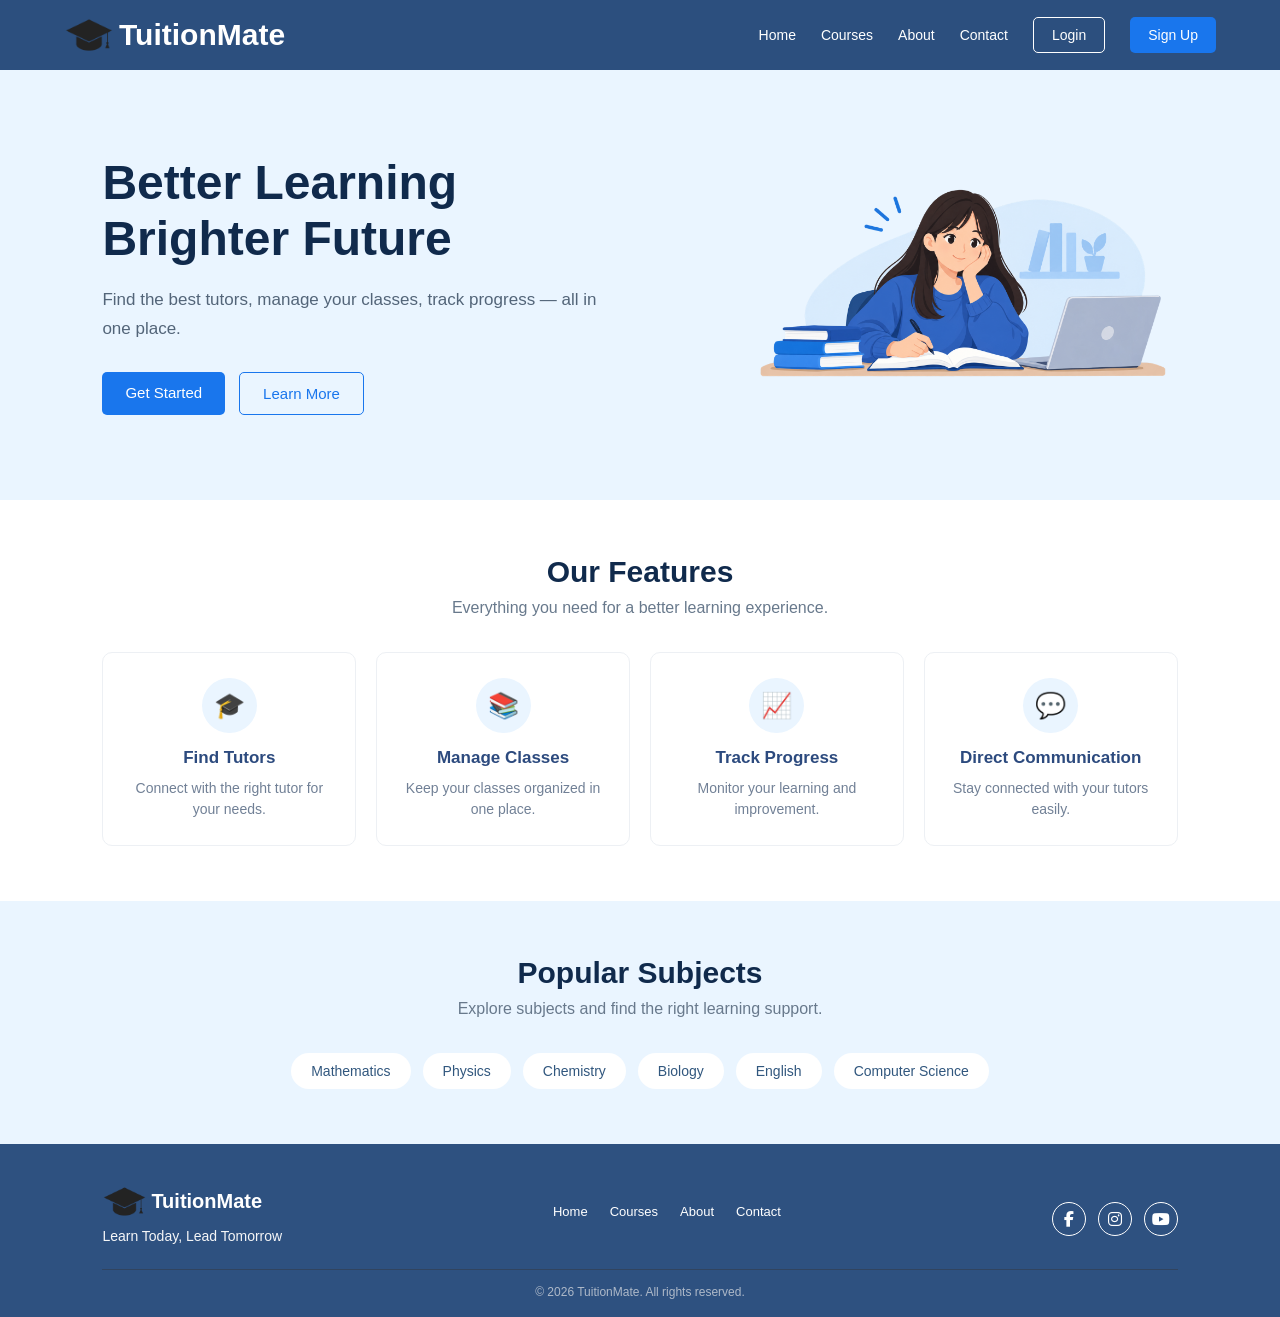
<file: index.html>
<!DOCTYPE html>
<html lang="en">
<head>
    <meta charset="UTF-8">
    <meta name="viewport" content="width=device-width, initial-scale=1.0">
    <title>TuitionMate</title>
    <link rel="stylesheet" href="style.css">
    <link rel="stylesheet" href="https://cdnjs.cloudflare.com/ajax/libs/font-awesome/6.5.2/css/all.min.css">
</head>

<body>

    <!-- Navigation Bar -->
    <header>
        <div class="navbar">
            <a href="index.html" class="logo">
                <img src="images/logo.png" alt="TuitionMate Logo">
                <span>TuitionMate</span>
            </a>

            <nav>
                <a href="index.html">Home</a>
                <a href="#">Courses</a>
                <a href="#">About</a>
                <a href="#">Contact</a>
                <a href="login.html" class="login-btn">Login</a>
                <a href="signup.html" class="signup-btn">Sign Up</a>
            </nav>
        </div>
    </header>

    <!-- Hero Section -->
    <section class="hero">
        <div class="hero-content">
            <h1>Better Learning<br>Brighter Future</h1>

            <p>
                Find the best tutors, manage your classes,
                track progress — all in one place.
            </p>

            <div class="hero-buttons">
                <a href="signup.html" class="get-started">Get Started</a>
                <a href="#" class="learn-more">Learn More</a>
            </div>
        </div>

        <div class="hero-image">
            <img src="images/student.png" alt="Student illustration">
        </div>
    </section>

    <!-- Features Section -->
    <section class="features">
        <h2>Our Features</h2>
        <p>Everything you need for a better learning experience.</p>

        <div class="feature-container">

            <div class="feature-card">
                <div class="feature-icon">🎓</div>
                <h3>Find Tutors</h3>
                <p>Connect with the right tutor for your needs.</p>
            </div>

            <div class="feature-card">
                <div class="feature-icon">📚</div>
                <h3>Manage Classes</h3>
                <p>Keep your classes organized in one place.</p>
            </div>

            <div class="feature-card">
                <div class="feature-icon">📈</div>
                <h3>Track Progress</h3>
                <p>Monitor your learning and improvement.</p>
            </div>

            <div class="feature-card">
                <div class="feature-icon">💬</div>
                <h3>Direct Communication</h3>
                <p>Stay connected with your tutors easily.</p>
            </div>

        </div>
    </section>

    <!-- Popular Subjects -->
    <section class="subjects">
        <h2>Popular Subjects</h2>
        <p>Explore subjects and find the right learning support.</p>

        <div class="subject-list">
            <span>Mathematics</span>
            <span>Physics</span>
            <span>Chemistry</span>
            <span>Biology</span>
            <span>English</span>
            <span>Computer Science</span>
        </div>
    </section>

    <!-- Footer -->
    <footer>
        <div class="footer-content">
            <div class="footer-brand">
                <img src="images/logo.png" alt="TuitionMate Logo">
                <div>
                    <h3>TuitionMate</h3>
                    <p>Learn Today, Lead Tomorrow</p>
                </div>
            </div>

            <div class="footer-links">
                <a href="index.html">Home</a>
                <a href="#">Courses</a>
                <a href="#">About</a>
                <a href="#">Contact</a>
            </div>

            <div class="social-icons">
    <a href="#" aria-label="Facebook">
        <i class="fa-brands fa-facebook-f"></i>
    </a>

    <a href="#" aria-label="Instagram">
        <i class="fa-brands fa-instagram"></i>
    </a>

    <a href="#" aria-label="YouTube">
        <i class="fa-brands fa-youtube"></i>
    </a>
</div>
        </div>

        <div class="footer-bottom">
            © 2026 TuitionMate. All rights reserved.
        </div>
    </footer>

</body>
</html>
</file>
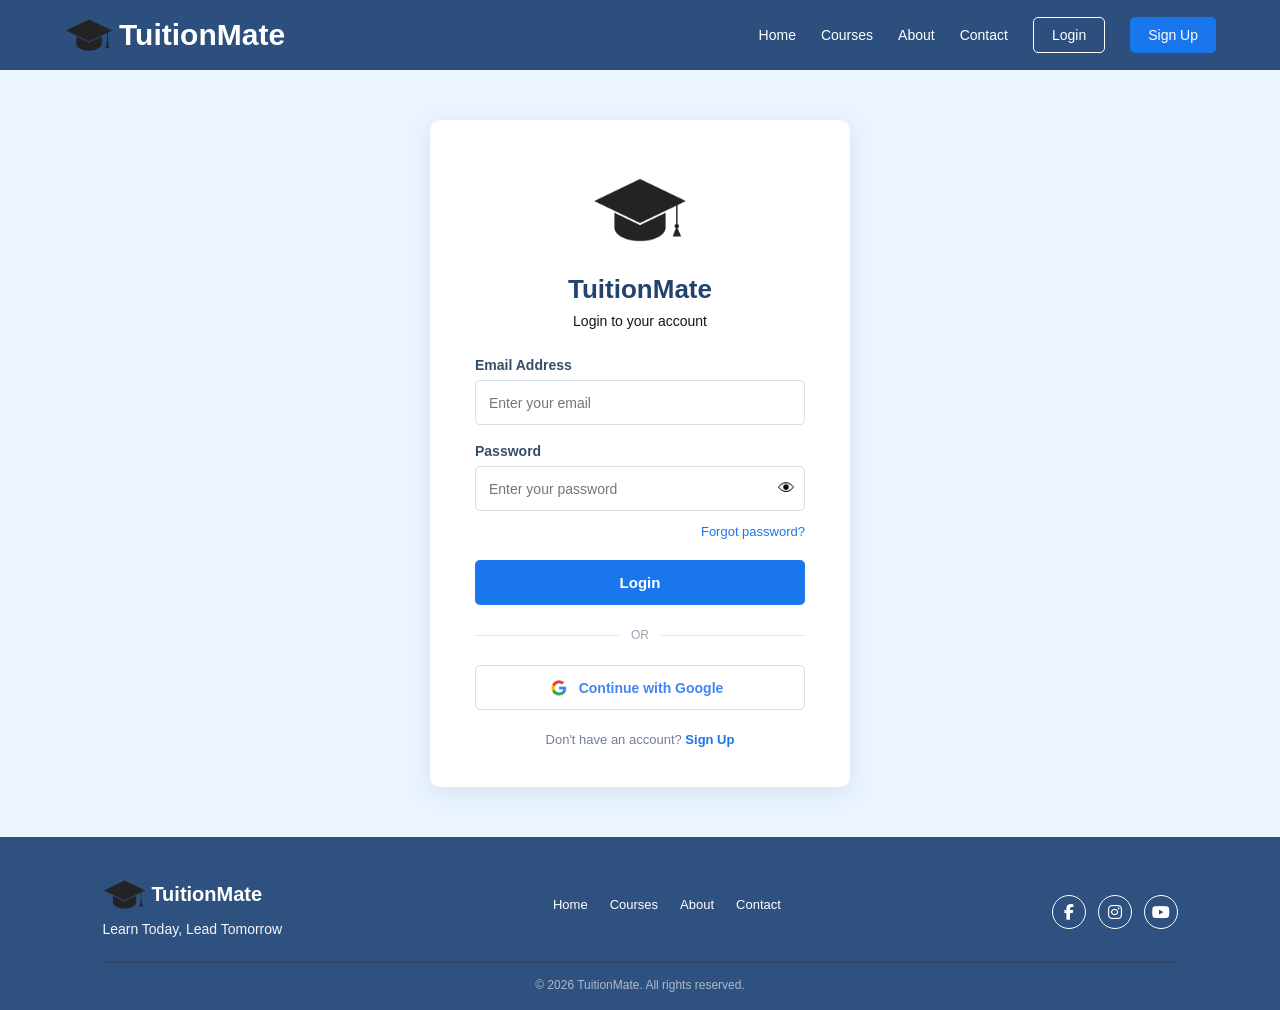
<file: login.html>
<!DOCTYPE html>
<html lang="en">
<head>
    <meta charset="UTF-8">
    <meta name="viewport" content="width=device-width, initial-scale=1.0">
    <title>Login - TuitionMate</title>
    <link rel="stylesheet" href="style.css">
    <link rel="stylesheet" href="https://cdnjs.cloudflare.com/ajax/libs/font-awesome/6.5.2/css/all.min.css">
</head>

<body>

    <!-- Navigation Bar -->
    <header>
        <div class="navbar">
            <a href="index.html" class="logo">
                <img src="images/logo.png" alt="TuitionMate Logo">
                <span>TuitionMate</span>
            </a>

            <nav>
                <a href="index.html">Home</a>
                <a href="#">Courses</a>
                <a href="#">About</a>
                <a href="#">Contact</a>
                <a href="login.html" class="login-btn">Login</a>
                <a href="signup.html" class="signup-btn">Sign Up</a>
            </nav>
        </div>
    </header>

    <!-- Login Section -->
    <section class="login-section">

        <div class="login-card">

            <img src="images/logo.png"
                 alt="TuitionMate Logo"
                 class="login-logo">

            <h1>TuitionMate</h1>
            <p class="login-subtitle">Login to your account </p>
           <form id="loginForm" autocomplete="on">

    <label for="email">Email Address</label>

    <input
        type="email"
        id="email"
        name="email"
        placeholder="Enter your email"
        autocomplete="email"
        required
    >

    <label for="password">Password</label>

    <div class="password-box">
        <input
            type="password"
            id="password"
            name="password"
            placeholder="Enter your password"
            autocomplete="current-password"
            required
        >

        <button
            type="button"
            class="show-password"
            onclick="togglePassword()">
            👁
        </button>
    </div>

    <div class="forgot">
        <a href="#">Forgot password?</a>
    </div>

    <button type="submit">Login</button>

</form>

            <div class="or">
                <span>OR</span>
            </div>

            <button class="google-btn" type="button" onclick="googleLogin()">
    <img src="images/google-logo.jpeg" alt="Google">
    <span>Continue with Google</span>
</button>

            <p class="signup-text">
                Don't have an account?
                <a href="signup.html">Sign Up</a>
            </p>

        </div>

    </section>

    <!-- Footer -->
    <footer>
        <div class="footer-content">

            <div class="footer-brand">
                <img src="images/logo.png" alt="TuitionMate Logo">

                <div>
                    <h3>TuitionMate</h3>
                    <p>Learn Today, Lead Tomorrow</p>
                </div>
            </div>

            <div class="footer-links">
                <a href="index.html">Home</a>
                <a href="#">Courses</a>
                <a href="#">About</a>
                <a href="#">Contact</a>
            </div>

           <div class="social-icons">
    <a href="#" aria-label="Facebook">
        <i class="fa-brands fa-facebook-f"></i>
    </a>

    <a href="#" aria-label="Instagram">
        <i class="fa-brands fa-instagram"></i>
    </a>

    <a href="#" aria-label="YouTube">
        <i class="fa-brands fa-youtube"></i>
    </a>
</div> 

        </div>

        <div class="footer-bottom">
            © 2026 TuitionMate. All rights reserved.
        </div>
    </footer>

    <script>
function togglePassword() {
    const password = document.getElementById("password");
    const button = document.querySelector(".show-password");

    if (password.type === "password") {
        password.type = "text";
        button.textContent = "🙈";
    } else {
        password.type = "password";
        button.textContent = "👁";
    }
}

function googleLogin() {
    alert("Google Login clicked!");
}

document.getElementById("loginForm").addEventListener("submit", function(event) {
    event.preventDefault();

    const email = document.getElementById("email").value;
    const password = document.getElementById("password").value;

    const savedUser = JSON.parse(localStorage.getItem("tuitionmateUser"));

    if (!savedUser) {
        alert("No account found. Please sign up first.");
        return;
    }

    if (email === savedUser.email && password === savedUser.password) {
        alert("Login successful! Welcome, " + savedUser.name + "!");
        window.location.href = "index.html";
    } else {
        alert("Incorrect email or password.");
    }
});
</script>
</body>
</html>
</file>
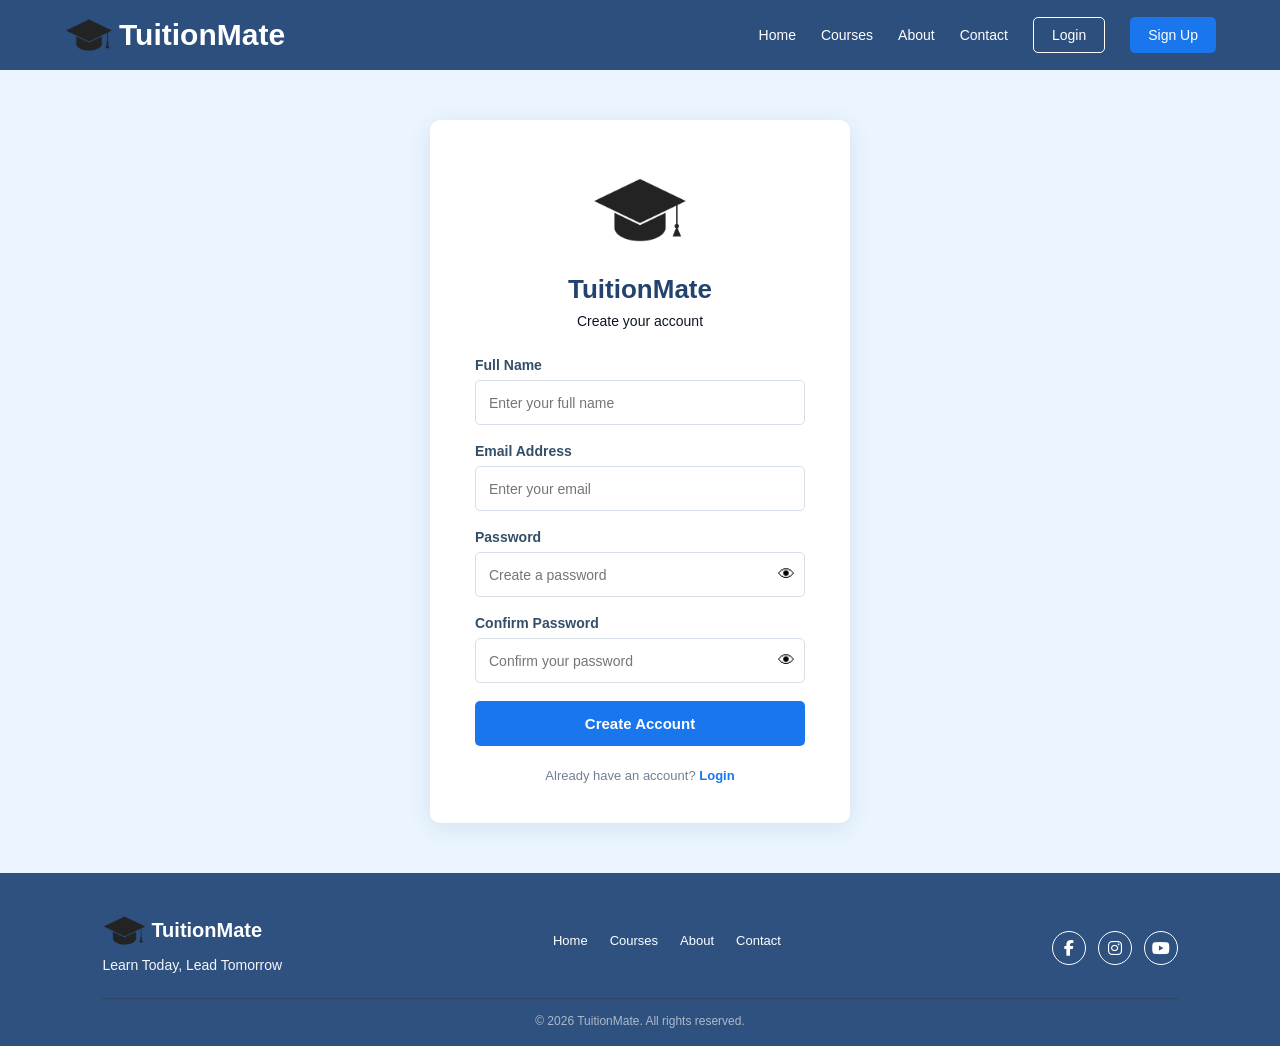
<file: signup.html>
<!DOCTYPE html>
<html lang="en">
<head>
    <meta charset="UTF-8">
    <meta name="viewport" content="width=device-width, initial-scale=1.0">
    <title>Sign Up - TuitionMate</title>
    <link rel="stylesheet" href="style.css">
   <link rel="stylesheet" href="https://cdnjs.cloudflare.com/ajax/libs/font-awesome/6.5.2/css/all.min.css"> 
</head>

<body>

    <!-- Navigation Bar -->
    <header>
        <div class="navbar">
            <a href="index.html" class="logo">
                <img src="images/logo.png" alt="TuitionMate Logo">
                <span>TuitionMate</span>
            </a>

            <nav>
                <a href="index.html">Home</a>
                <a href="#">Courses</a>
                <a href="#">About</a>
                <a href="#">Contact</a>
                <a href="login.html" class="login-btn">Login</a>
                <a href="signup.html" class="signup-btn">Sign Up</a>
            </nav>
        </div>
    </header>

    <!-- Sign Up Section -->
    <section class="login-section">

        <div class="login-card">

            <img src="images/logo.png"
                 alt="TuitionMate Logo"
                 class="login-logo">

            <h1>TuitionMate</h1>
            <p class="login-subtitle">Create your account</p>

           <form id="signupForm" autocomplete="on">
                <label for="name">Full Name</label>
                <input
    type="text"
    id="name"
    name="name"
    placeholder="Enter your full name"
    autocomplete="name"
    required
>
                <label for="email">Email Address</label>
                <input
    type="email"
    id="email"
    name="email"
    placeholder="Enter your email"
    autocomplete="email"
    required
>

                <label for="password">Password</label>
              <div class="password-box">
    <input
        type="password"
        id="password"
        name="password"
        placeholder="Create a password"
        autocomplete="new-password"
        required
    >
    <button type="button" class="show-password" onclick="togglePassword('password', this)">
        👁
    </button>
</div> 

                <label for="confirm-password">Confirm Password</label>
                 <div class="password-box">
    <input
        type="password"
        id="confirm-password"
        name="confirm-password"
        placeholder="Confirm your password"
        autocomplete="new-password"
        required
    >
    <button type="button" class="show-password" onclick="togglePassword('confirm-password', this)">
        👁
    </button>
</div>
                <button type="submit">Create Account</button>

            </form>

            <p class="signup-text">
                Already have an account?
                <a href="login.html">Login</a>
            </p>

        </div>

    </section>

    <!-- Footer -->
    <footer>
        <div class="footer-content">

            <div class="footer-brand">
                <img src="images/logo.png" alt="TuitionMate Logo">

                <div>
                    <h3>TuitionMate</h3>
                    <p>Learn Today, Lead Tomorrow</p>
                </div>
            </div>

            <div class="footer-links">
                <a href="index.html">Home</a>
                <a href="#">Courses</a>
                <a href="#">About</a>
                <a href="#">Contact</a>
            </div>

            <div class="social-icons">
    <a href="#" aria-label="Facebook">
        <i class="fa-brands fa-facebook-f"></i>
    </a>

    <a href="#" aria-label="Instagram">
        <i class="fa-brands fa-instagram"></i>
    </a>

    <a href="#" aria-label="YouTube">
        <i class="fa-brands fa-youtube"></i>
    </a>
</div>
        </div>

        <div class="footer-bottom">
            © 2026 TuitionMate. All rights reserved.
        </div>
    </footer>
<script>
function togglePassword(id, button) {
    const password = document.getElementById(id);

    if (password.type === "password") {
        password.type = "text";
        button.textContent = "🙈";
    } else {
        password.type = "password";
        button.textContent = "👁";
    }
}

document.getElementById("signupForm").addEventListener("submit", function(event) {
    event.preventDefault();

    const name = document.getElementById("name").value;
    const email = document.getElementById("email").value;
    const password = document.getElementById("password").value;
    const confirmPassword = document.getElementById("confirm-password").value;

    if (password !== confirmPassword) {
        alert("Passwords do not match!");
        return;
    }

    localStorage.setItem("tuitionmateUser", JSON.stringify({
        name: name,
        email: email,
        password: password
    }));

    alert("Account created successfully!");

    window.location.href = "login.html";
});
</script>
</body>
</html>
</file>
<file: style.css>
* {
    margin: 0;
    padding: 0;
    box-sizing: border-box;
}

body {
    font-family: Arial, sans-serif;
    color: #2c4a7e;
    background: #ffffff;
}

a {
    text-decoration: none;
}

/* Navigation */
header {
    background: #2c4f7e;
    height: 70px;
}

.navbar {
    width: 90%;
    max-width: 1200px;
    height: 70px;
    margin: auto;
    display: flex;
    align-items: center;
    justify-content: space-between;
}

.logo {
    display: flex;
    align-items: center;
    gap: 5px;
    color: white;
    font-size: 30px;
    font-weight: bold;
}

.logo img {
    width: 50px;
    height: 50px;
    object-fit: contain;
}

nav {
    display: flex;
    align-items: center;
    gap: 25px;
}

nav a {
    color: white;
    font-size: 14px;
}


.login-btn {
    border: 1px solid #ffffff;
    padding: 9px 18px;
    border-radius: 5px;
}

.signup-btn {
    background: #1976ed;
    padding: 10px 18px;
    border-radius: 5px;
}

/* Hero */
.hero {
    min-height: 430px;
    background: #eaf5ff;
    display: flex;
    align-items: center;
    justify-content: space-between;
    padding: 55px 8%;
}

.hero-content {
    max-width: 520px;
}

.hero-content h1 {
    font-size: 48px;
    line-height: 1.15;
    margin-bottom: 20px;
    color: #102a4c;
}

.hero-content p {
    font-size: 17px;
    line-height: 1.7;
    color: #536579;
    margin-bottom: 28px;
}

.hero-buttons {
    display: flex;
    gap: 14px;
}

.get-started,
.learn-more {
    padding: 12px 23px;
    border-radius: 5px;
    font-size: 15px;
}

.get-started {
    background: #1976ed;
    color: white;
}

.learn-more {
    border: 1px solid #1976ed;
    color: #1976ed;
}

.hero-image {
    width: 430px;
    text-align: center;
}

.hero-image img {
    width: 100%;
    max-width: 420px;
}

/* Features */
.features {
    text-align: center;
    padding: 55px 8%;
}

.features h2,
.subjects h2 {
    font-size: 30px;
    margin-bottom: 10px;
    color: #102a4c;
}

.features > p,
.subjects > p {
    color: #68798c;
    margin-bottom: 35px;
}

.feature-container {
    display: grid;
    grid-template-columns: repeat(4, 1fr);
    gap: 20px;
}

.feature-card {
    padding: 25px 18px;
    border: 1px solid #edf0f4;
    border-radius: 10px;
    background: white;
}

.feature-icon {
    width: 55px;
    height: 55px;
    margin: 0 auto 15px;
    border-radius: 50%;
    background: #eaf5ff;
    display: flex;
    align-items: center;
    justify-content: center;
    font-size: 25px;
}

.feature-card h3 {
    font-size: 17px;
    margin-bottom: 10px;
}

.feature-card p {
    color: #718096;
    font-size: 14px;
    line-height: 1.5;
}

/* Subjects */
.subjects {
    background: #eaf5ff;
    text-align: center;
    padding: 55px 8%;
}

.subject-list {
    display: flex;
    justify-content: center;
    flex-wrap: wrap;
    gap: 12px;
}

.subject-list span {
    background: white;
    padding: 10px 20px;
    border-radius: 25px;
    color: #31577e;
    font-size: 14px;
}

/* Footer */
footer {
    background: #2e5180;
    color: white;
    padding: 35px 8% 18px;
}

.footer-content {
    display: flex;
    align-items: center;
    justify-content: space-between;
    gap: 30px;
}

.footer-brand {
    display: grid;
    grid-template-columns: 45px auto;
    grid-template-rows: 45px auto;
    column-gap: 4px;
    width: fit-content;
}

.footer-brand img {
    width: 45px;
    height: 45px;
    object-fit: contain;
    grid-column: 1;
    grid-row: 1;
}

.footer-brand > div {
    display: contents;
}

.footer-brand h3 {
    font-size: 20px;
    margin: 0;
    align-self: center;
    grid-column: 2;
    grid-row: 1;
}

.footer-brand p {
    font-size: 14px;
    color: #f5f6f7;
    margin: 4px 0 0;
    grid-column: 1 / 3;
    grid-row: 2;
}

.footer-links {
    display: flex;
    gap: 22px;
}

.footer-links a {
    color: white;
    font-size: 13px;
}

.social-links {
    display: flex;
    gap: 10px;
}

.social-links a {
    width: 32px;
    height: 32px;
    border: 1px solid #728198;
    border-radius: 50%;
    display: flex;
    align-items: center;
    justify-content: center;
    color: white;
    font-size: 14px;
}

.social-icons {
    display: flex;
    justify-content: center;
    gap: 12px;
    margin-top: 15px;
}

.social-icons a {
    width: 34px;
    height: 34px;
    border: 1px solid white;
    border-radius: 50%;
    display: flex;
    align-items: center;
    justify-content: center;
    color: white;
    text-decoration: none;
    font-size: 16px;
}

.social-icons a:hover {
    background: #1976ed;
    border-color: #1976ed;
}

.footer-bottom {
    text-align: center;
    border-top: 1px solid #31445f;
    margin-top: 25px;
    padding-top: 15px;
    color: #aeb9c8;
    font-size: 12px;
}

/* Mobile */
@media (max-width: 800px) {
    nav {
        gap: 10px;
    }

    .hero {
        flex-direction: column;
        text-align: center;
    }

    .hero-buttons {
        justify-content: center;
    }

    .feature-container {
        grid-template-columns: 1fr 1fr;
    }

    .footer-content {
        flex-direction: column;
    }
}

/* Login Page */

.login-section {
    min-height: 620px;
    background: #eaf5ff;
    display: flex;
    justify-content: center;
    align-items: center;
    padding: 50px 20px;
}

.login-card {
    width: 420px;
    background: white;
    padding: 40px 45px;
    border-radius: 10px;
    box-shadow: 0 5px 25px rgba(20, 60, 100, 0.10);
    text-align: center;
}


.login-logo {
    width: 100px;
    height: 100px;
    object-fit: contain;
    margin-bottom: 10px;
}


.login-card h1 {
    font-size: 26px;
    color: #22436d;
    margin-bottom: 8px;
}

.login-subtitle {
    color: #0e1624;
    font-size: 14px;
    margin-bottom: 28px;
}

.login-card form {
    text-align: left;
}

.login-card label {
    display: block;
    font-size: 14px;
    font-weight: 600;
    color: #334e68;
    margin-bottom: 7px;
}

.login-card input {
    width: 100%;
    height: 45px;
    border: 1px solid #d6dee8;
    border-radius: 5px;
    padding: 0 13px;
    font-size: 14px;
    margin-bottom: 18px;
    outline: none;
}

.login-card input:focus {
    border-color: #1976ed;
}

.forgot {
    text-align: right;
    margin-top: -7px;
    margin-bottom: 20px;
}

.forgot a {
    color: #1976ed;
    font-size: 13px;
}

.login-card form > button[type="submit"] {
    width: 100%;
    height: 45px;
    border: none;
    border-radius: 5px;
    background: #1976ed;
    color: white;
    font-size: 15px;
    font-weight: 600;
    cursor: pointer;
}

.or {
    display: flex;
    align-items: center;
    gap: 12px;
    margin: 23px 0;
    color: #9aa7b5;
    font-size: 12px;
}

.or::before,
.or::after {
    content: "";
    height: 1px;
    background: #e0e5eb;
    flex: 1;
}

.google-btn {
    width: 100%;
    height: 45px;
    background: white;
    border: 1px solid #d6dee8;
    border-radius: 5px;
    color: #334e68;
    font-size: 14px;
    cursor: pointer;
    display: flex;
    align-items: center;
    justify-content: center;
    gap: 10px;
}

.google-btn img {
    width: 20px;
    height: 20px;
    object-fit: contain;
}

.google-btn span {
    font-weight: bold;
    color: #4285f4;
    margin-right: 8px;
}

.signup-text {
    margin-top: 22px;
    color: #718096;
    font-size: 13px;
}

.signup-text a {
    color: #1976ed;
    font-weight: 600;
}

.password-box {
    position: relative;
}

.password-box input {
    padding-right: 45px;
}

.show-password {
    position: absolute;
    right: 10px;
    top: 0;
    height: 45px;
    border: none;
    background: transparent;
    cursor: pointer;
    font-size: 17px;
}
</file>
